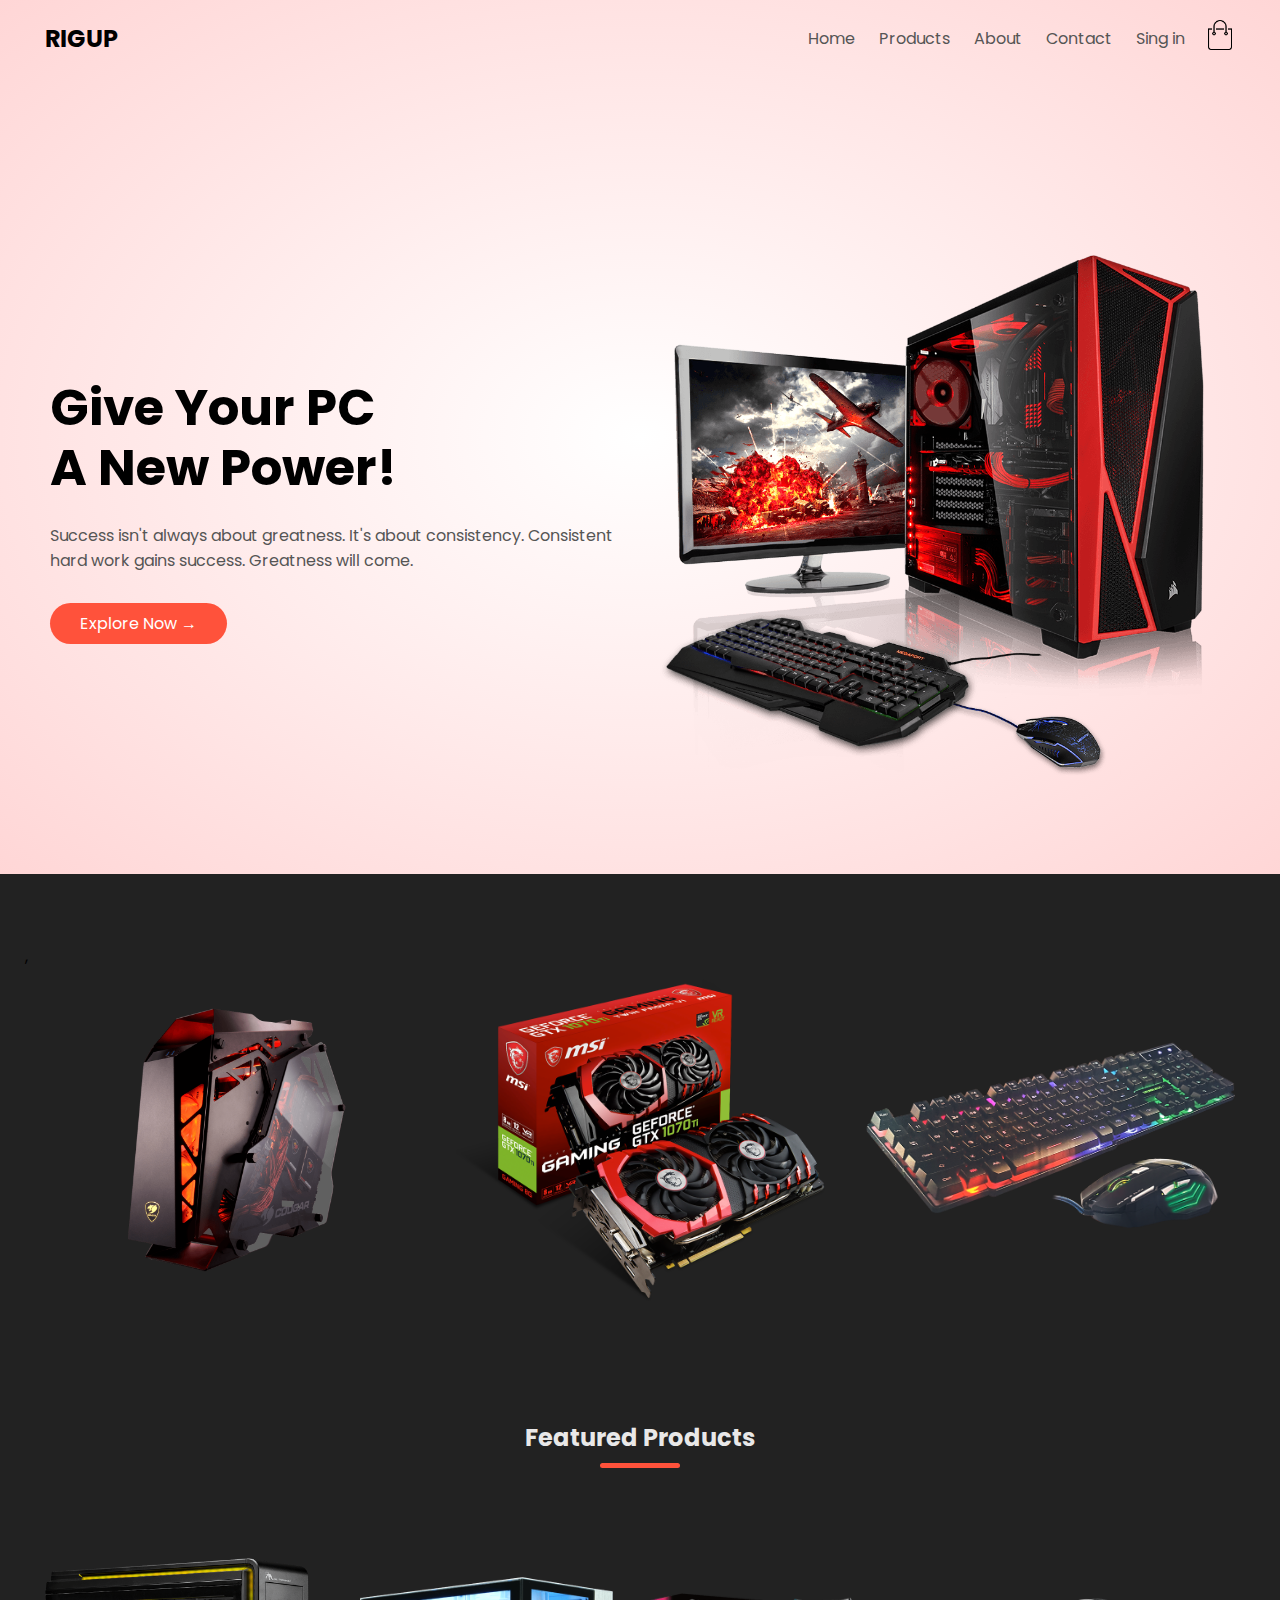
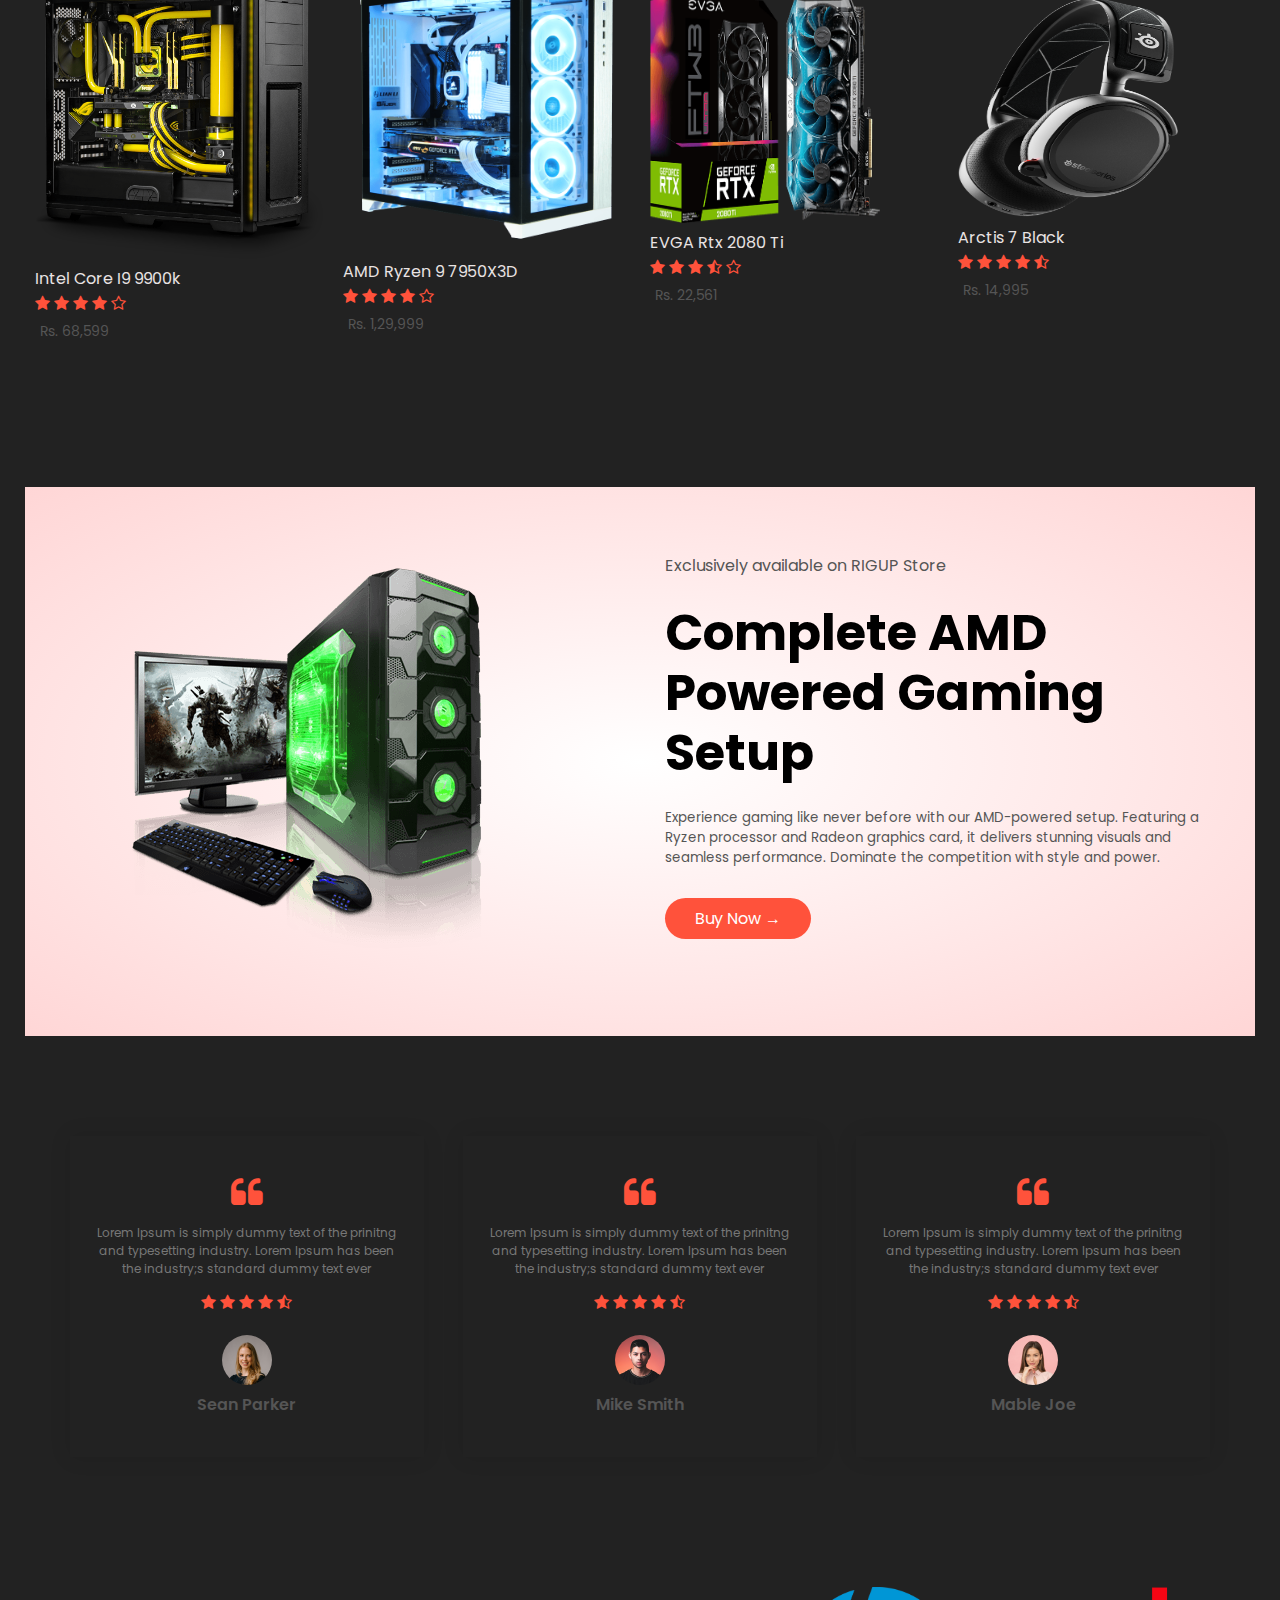
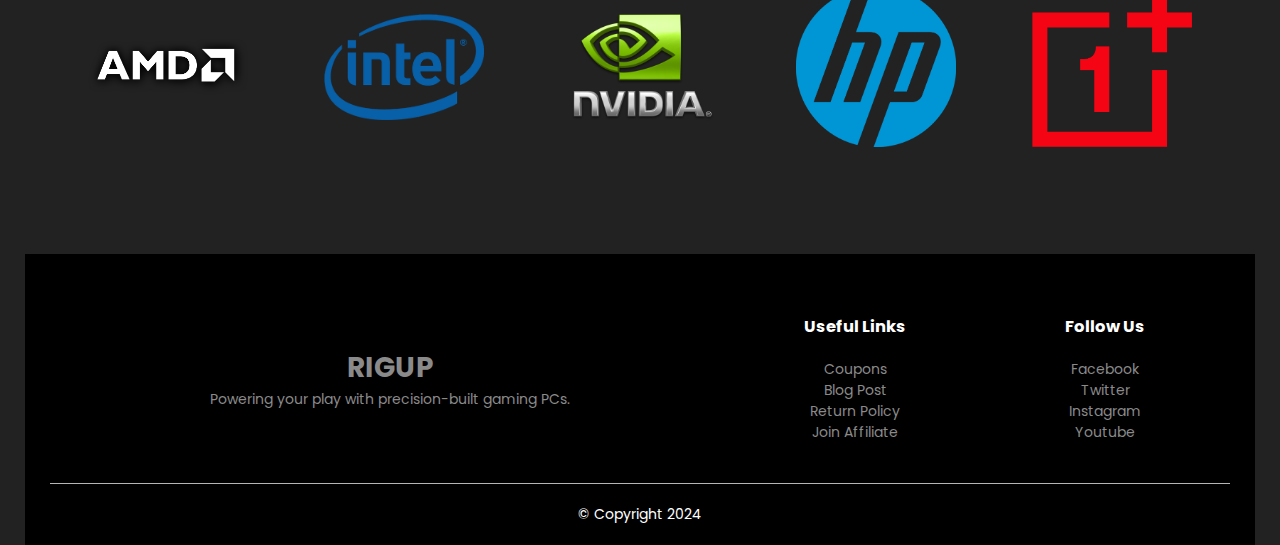
<file: index.html>
<!DOCTYPE html>
<html lang="en">

<head>
  <meta charset="UTF-8">
  <meta name="viewport" content="width=device-width, initial-scale=1.0">
  <!--we have added this view port tag and set initial scale to 1 so that our side shoudl be adjustable according to different devices especially for mobile devices-->
  <title>Rigup </title>
  <link rel="stylesheet" href="style.css">
  <link href="https://fonts.googleapis.com/css2?family=Poppins:wght@200;300;400;500;600;700&display=swap"
    rel="stylesheet"><!--poppins font from google fonts website then select popping select some types and then embed-->
  <link rel="stylesheet" href="https://stackpath.bootstrapcdn.com/font-awesome/4.7.0/css/font-awesome.min.css">
  <!--link to connect to font awesome 4 to use different icons, just type font awesome 4 cdn and click on first link and copy the url and past it here with rel="stylesheet"-->
</head>

<body>

  <!--making header-->
  <div class="header">
    <div class="container">

      <!--making navigation bar consist of logo and menu links-->
      <div class="navbar">
        <div>
          <h2>RIGUP</h2>
        </div>

        <!--menu-->
        <nav>
          <ul id="MenuItems"><!--use this id in js-->
            <li><a href="index.html">Home</a></li>
            <li><a href="">Products</a></li>
            <li><a href="/RIGUP/about page/about.html">About</a></li>
            <li><a href="">Contact</a></li>
            <li><a href="./login_html/login.html">Sing in</a></li>
          </ul>
        </nav>
        <a href="cart.html"><img src="img/cart.png" alt="cart" width=30px
            height=30px></a><!--adding cart image in navigation section -->
        <!-- <img src="img/menu.png" class="menu-icon" onclick="menutoggle()">this is the menu icon which  will be displayed on smaller screens with 3 lines, and when we click on it, it will open upside down or like dropdown menu, to open like this we have pass one menutoggle function to it which we have written in the end in js -->
      </div>


      <div class="row">

        <!--dividing this section into 2 columns-->
        <!--1st column for heading button and text-->
        <div class="col-2">
          <h1>Give Your PC<br>A New Power!</h1>
          <p>Success isn't always about greatness. It's about consistency.
            Consistent <br>hard work gains success. Greatness will come.
          </p>
          <a href="" class="btn">Explore Now
            &#8594;</a><!--where &#8594 is the code of arrow icon in explore now button-->
        </div>

        <!--2nd for image-->
        <div class="col-2">
          <img src="img/pngwing.com.png" alt="header image">
        </div>


      </div>
    </div>
  </div>

  <!--Featured categories-->
  <!--categores class to edit whole section, then small container class to edit whole row, then row class to edit area surrounding images, then col-3 class to edit col of each image then col-3 img used in css to edit image -->
  <div class="categories">

    <!--we will create 3 column for 3 images at a time in single row like we did above by making 2 columns-->

    <!--small container class contains row which consist of whole columns sections then col-3 which consist of col of images-->
    <div class="small container">,<!--container class to edit images section-->
      <div class="row">

        <!--3 columns for 3 images-->
        <div class="col-3">
          <img src="img/imgbin_computer-cases-amp-housings-microatx-mini-itx-gaming-computer-png.png" alt="">
        </div>
        <div class="col-3">
          <img
            src="img/imgbin_graphics-cards-amp-video-adapters-nvidia-geforce-gtx-1070-ti-msi-geforce-gtx-1070-ti-titanium-8g-graphics-card-png.png"
            alt="">
        </div>
        <div class="col-3">
          <img src="img/pngaaa.com-2048362.png" alt="">
        </div>

      </div>
    </div>

  </div>

  <!--Featured Products-->
  <!--using same class small container to maintain same styling-->

  <div class="small container">
    <!--using again same row class to maintain same styling -->
    <h2 class="title">Featured Products</h2>
    <div class="row">
      <!--this time we will make 4 columns-->

      <!--it contains 4 different products with heading h4, image, price <p> and rating star-->
      <div class="col-4">
        <a href=""><img src="img/pngaaa.com-2319742.png"></a><!--product img-->
        <a href="">
          <h4>Intel Core I9 9900k</h4>
        </a><!--product title-->
        <div class="rating"><!--add stars for rating of product from font awesome 4-->
          <i class="fa fa-star"
            aria-hidden="true"></i><!--add 4 black start and one transparent star to show 4 out of 5 rating-->
          <i class="fa fa-star" aria-hidden="true"></i>
          <i class="fa fa-star" aria-hidden="true"></i>
          <i class="fa fa-star" aria-hidden="true"></i>
          <i class="fa fa-star-o" aria-hidden="true"></i>
        </div>
        <p>Rs. 68,599</p><!--product price-->
      </div>

      <div class="col-4">
        <img src="img/pngaaa.com-2319671.png "><!--product img-->
        <h4>AMD Ryzen 9 7950X3D</h4><!--product title-->
        <div class="rating"><!--add stars for rating of product from font awesome 4-->
          <i class="fa fa-star"
            aria-hidden="true"></i><!--add 4 black start and one transparent star to show 4 out of 5 rating-->
          <i class="fa fa-star" aria-hidden="true"></i>
          <i class="fa fa-star" aria-hidden="true"></i>
          <i class="fa fa-star" aria-hidden="true"></i>
          <i class="fa fa-star-o" aria-hidden="true"></i>
        </div>
        <p>Rs. 1,29,999</p><!--product price-->
      </div>

      <div class="col-4">
        <img src="img/pngaaa.com-38513.png" style="height: 230px; width: 230px;"><!--product img-->
        <h4> EVGA Rtx 2080 Ti</h4><!--product title-->
        <div class="rating"><!--add stars for rating of product from font awesome 4-->
          <i class="fa fa-star"
            aria-hidden="true"></i><!--add 4 black start and one transparent star to show 4 out of 5 rating-->
          <i class="fa fa-star" aria-hidden="true"></i>
          <i class="fa fa-star" aria-hidden="true"></i>
          <i class="fa fa-star-half-o" aria-hidden="true"></i>
          <i class="fa fa-star-o" aria-hidden="true"></i>
        </div>
        <p>Rs. 22,561</p><!--product price-->
      </div>

      <div class="col-4">
        <img src="img/pngaaa.com-1635400.png" style="height: 220px; width: 220px;"><!--product img-->
        <h4>Arctis 7 Black</h4><!--product title-->
        <div class="rating"><!--add stars for rating of product from font awesome 4-->
          <i class="fa fa-star"
            aria-hidden="true"></i><!--add 4 black start and one transparent star to show 4 out of 5 rating-->
          <i class="fa fa-star" aria-hidden="true"></i>
          <i class="fa fa-star" aria-hidden="true"></i>
          <i class="fa fa-star" aria-hidden="true"></i>
          <i class="fa fa-star-half-o" aria-hidden="true"></i>

        </div>
        <p>Rs. 14,995</p><!--product price-->
      </div>
    </div>



    <!--offer-->
    <div class="offer">
      <div class="container">
        <div class="row">

          <div class="col-2">
            <img src="img/gamingsetup.png" class="offer-img">
          </div>

          <div class="col-2">
            <p>Exclusively available on RIGUP Store</p>
            <h1>Complete AMD Powered Gaming Setup</h1>
            <small>
              Experience gaming like never before with our AMD-powered setup. Featuring a Ryzen processor and Radeon
              graphics card, it delivers stunning visuals and seamless performance. Dominate the competition with style
              and power.
            </small>
            <a href="" class="btn">Buy Now
              &#8594;</a><!--where &#8594 is the code of arrow icon in explore now button-->

          </div>
        </div>
      </div>
    </div>

    <!----------------testimonials-------------->

    <div class="testimonial">
      <div class="small container"><!--section-->
        <div class="row"><!--row-->

          <!--3 comments-->
          <div class="col-3"><!--3 columns-->

            <!--add " or left quote before comment-->
            <i class="fa fa-quote-left" aria-hidden="true"></i>
            <p>
              Lorem Ipsum is simply dummy text of the prinitng and typesetting industry. Lorem Ipsum has been the
              industry;s standard dummy text ever
            </p>
            <div class="rating"><!--add stars for rating of product from font awesome 4-->
              <i class="fa fa-star"
                aria-hidden="true"></i><!--add 4 black start and one transparent star to show 4 out of 5 rating-->
              <i class="fa fa-star" aria-hidden="true"></i>
              <i class="fa fa-star" aria-hidden="true"></i>
              <i class="fa fa-star" aria-hidden="true"></i>
              <i class="fa fa-star-half-o" aria-hidden="true"></i>
            </div>
            <img src="img/user-1.png"><!--image of person-->
            <h3>Sean Parker</h3><!--name of person-->

          </div>

          <div class="col-3"><!--3 columns-->

            <!--add " or left quote before comment-->
            <i class="fa fa-quote-left" aria-hidden="true"></i>
            <p>
              Lorem Ipsum is simply dummy text of the prinitng and typesetting industry. Lorem Ipsum has been the
              industry;s standard dummy text ever
            </p>
            <div class="rating"><!--add stars for rating of product from font awesome 4-->
              <i class="fa fa-star"
                aria-hidden="true"></i><!--add 4 black start and one transparent star to show 4 out of 5 rating-->
              <i class="fa fa-star" aria-hidden="true"></i>
              <i class="fa fa-star" aria-hidden="true"></i>
              <i class="fa fa-star" aria-hidden="true"></i>
              <i class="fa fa-star-half-o" aria-hidden="true"></i>
            </div>
            <img src="img/user-2.png"><!--image of person-->
            <h3>Mike Smith</h3><!--name of person-->

          </div>

          <div class="col-3"><!--3 columns-->

            <!--add " or left quote before comment-->
            <i class="fa fa-quote-left" aria-hidden="true"></i>
            <p>
              Lorem Ipsum is simply dummy text of the prinitng and typesetting industry. Lorem Ipsum has been the
              industry;s standard dummy text ever
            </p>
            <div class="rating"><!--add stars for rating of product from font awesome 4-->
              <i class="fa fa-star"
                aria-hidden="true"></i><!--add 4 black start and one transparent star to show 4 out of 5 rating-->
              <i class="fa fa-star" aria-hidden="true"></i>
              <i class="fa fa-star" aria-hidden="true"></i>
              <i class="fa fa-star" aria-hidden="true"></i>
              <i class="fa fa-star-half-o" aria-hidden="true"></i>
            </div>
            <img src="img/user-3.png"><!--image of person-->
            <h3>Mable Joe</h3><!--name of person-->

          </div>

        </div>
      </div>
    </div>

    <!----------brands-------------->

    <div class="brands">
      <div class="small container">
        <div class="row">
          <div class="col-5">
            <img src="img/amd.png">
          </div>

          <div class="col-5">
            <img src="img/intel.png">
          </div>


          <div class="col-5">
            <img src="img/nvidia.png">
          </div>


          <div class="col-5">
            <img src="img/hp.png" >
          </div>


          <div class="col-5">
            <img src="img/oneplus.png">
          </div>

        </div>
      </div>
    </div>

    <!-------footer------->
    <div class="footer">
      <div class="container"><!-- it will follow same styling as of header-->
        <div class="row">

          <!--it contains 4 columns col1 contains text and col2 contain image col3 contains useful links and col4 contains social media links-->
        

          <div class="footer-col-2">
            <h1>RIGUP</h1>
            <p>Powering your play with precision-built gaming PCs.</p>
          </div>

          <div class="footer-col-3">
            <h3>Useful Links</h3>
            <ul>
              <li>Coupons</li>
              <li>Blog Post</li>
              <li>Return Policy</li>
              <li>Join Affiliate</li>
            </ul>

          </div>

          <div class="footer-col-4">
            <h3>Follow Us</h3>
            <ul>
              <li>Facebook</li>
              <li>Twitter</li>
              <li>Instagram</li>
              <li>Youtube</li>
            </ul>

          </div>
        </div>
        <!--add horizontal line and copyright text along with clickable link-->
        <hr>
        <a href="" class="copyright">&copy; Copyright 2024</a>
      </div>
    </div>

    <!-----------------JS----------------------->
    <script>
      //declare variable MenuItems which take ul having id "MenuItems"

      var MenuItems = document.getElementById("MenuItems");
      MenuItems.style.maxHeight = "0px";//by default, we have set menu or dropdown menu height to 0px, means it is close by default

      function menutoggle()//this is the function which we have called above in nav which works on small devices and users click on it
      {
        if (MenuItems.style.maxHeight == "0px")//when user click on it and if it is closed or its height is 0px, then it will open or it should have heigt of 200px upon clicking
        {
          MenuItems.style.maxHeight = "200px"
        }
        else//if user not clicked or it has already opened, then it will upon clicking again closed
        {
          MenuItems.style.maxHeight = "0px"
        }

      }
    </script>

</body>

</html>
</file>
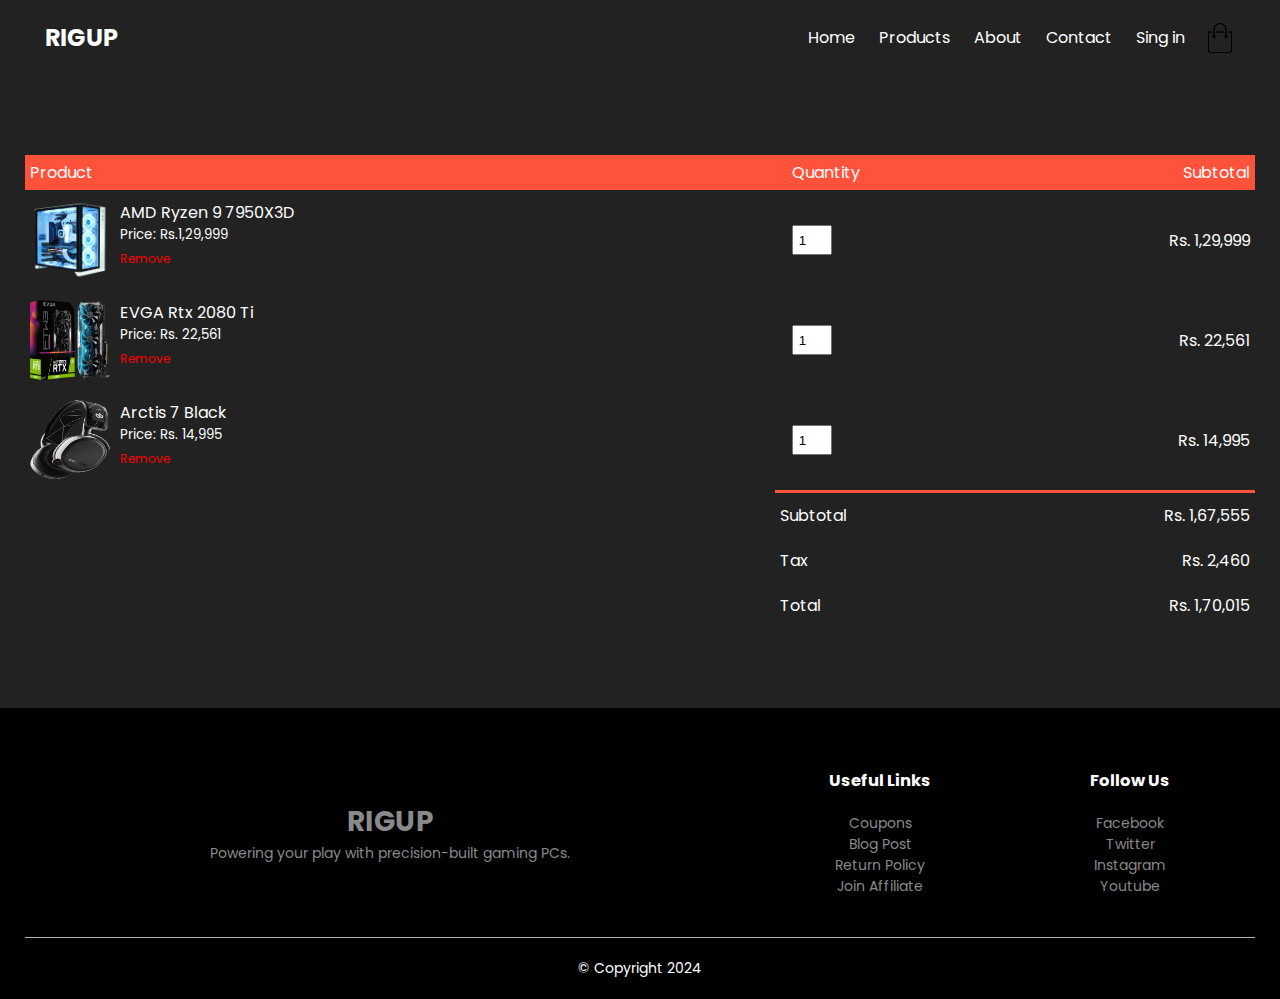
<file: cart.html>
<!DOCTYPE html>
<html lang="en">

<head>
    <meta charset="UTF-8">
    <meta name="viewport" content="width=device-width, initial-scale=1.0">
    <!--we have added this view port tag and set initial scale to 1 so that our side shoudl be adjustable according to different devices especially for mobile devices-->
    <title>rigupcart</title>
    <link rel="stylesheet" href="style.css">
    <link href="https://fonts.googleapis.com/css2?family=Poppins:wght@200;300;400;500;600;700&display=swap"
        rel="stylesheet">
    <!--poppins font from google fonts website then select popping select some types and then embed-->
    <link rel="stylesheet" href="https://stackpath.bootstrapcdn.com/font-awesome/4.7.0/css/font-awesome.min.css">
    <!--link to connect to font awesome 4 to use different icons, just type font awesome 4 cdn and click on first link and copy the url and past it here with rel="stylesheet"-->
</head>

<body>

    <div class="container">

        <!--making navigation bar consist of logo and menu links-->
        <div class="navbar">
            <div class="logo">
                <h2  style="color: white;">RIGUP</h2>
            </div>

            <!--menu-->
            <nav>
                <ul id="MenuItems"><!--use this id in js-->
                    <li><a href="index.html  "  style="color: white;">Home</a></li>
                    <li><a href=""  style="color: white;">Products</a></li>
                    <li><a href="/RIGUP/about page/about.html"  style="color: white;">About</a></li>
                    <li><a href=""  style="color: white;">Contact</a></li>
                    <li><a href="/RIGUP/login_html/login.html" style="color: white;">Sing in</a></li>
                </ul>
            </nav>
            <img src="img/cart.png" alt="cart" width=30px height=30px><!--adding cart image in navigation section -->
            <img src="img/menu.png" class="menu-icon"
                onclick="menutoggle()"><!--this is the menu icon which  will be displayed on smaller screens with 3 lines, and when we click on it, it will open upside down or like dropdown menu, to open like this we have pass one menutoggle function to it which we have written in the end in js-->
        </div>
    </div>
    <!--------------Cart Item Detail----------->

    <div class="small container cart-page">
        <table>
            <tr>
                <th>Product</th>
                <th>Quantity</th>
                <th>Subtotal</th>
            </tr>
            <tr>
                <td>
                    <div class="cart-info">
                        <img src="img/pngaaa.com-2319671.png">
                        <div>
                            <p  style="color: white;">AMD Ryzen 9 7950X3D</p>
                            <small  style="color: white;">Price: Rs.1,29,999</small>
                            <a href=""  style="color: red">Remove</a>
                        </div>
                    </div>
                </td>
                <td><input type="number" value="1" min="1" max="10"></td>
                <td style="color: white;">Rs. 1,29,999 </td>
            </tr>

            <tr>
                <td>
                    <div class="cart-info">
                        <img src="img/pngaaa.com-38513.png">
                        <div>
                            <p  style="color: white;"> EVGA Rtx 2080 Ti</p>
                            <small  style="color: white;">Price: Rs. 22,561</small>
                            <a href=""  style="color: red;">Remove</a>
                        </div>
                    </div>
                </td>
                <td><input type="number" value="1"></td>
                <td  style="color: white;">Rs. 22,561</td>
            </tr>

            <tr>
                <td>
                    <div class="cart-info">
                        <img src="img/pngaaa.com-1635400.png">
                        <div>
                            <p  style="color: white;">Arctis 7 Black</p>
                            <small  style="color: white;">Price: Rs. 14,995</small>
                            <a href=""  style="color: red">Remove</a>
                        </div>
                    </div>
                </td>
                <td><input type="number" value="1"></td>
                <td  style="color: white;">Rs. 14,995</td>
            </tr>
        </table>

        <div class="total-price">
            <table>
                <tr>
                    <td  style="color: white;">Subtotal</td>
                    <td  style="color: white;">Rs. 1,67,555</td>
                </tr>
                <tr>
                    <td  style="color: white;">Tax</td>
                    <td  style="color: white;">Rs. 2,460</td>
                </tr>
                <tr>
                    <td  style="color: white;">Total</td>
                    <td  style="color: white;">Rs. 1,70,015</td>
                </tr>

            </table>
        </div>
    </div>


    <!-------footer------->
    <div class="footer">
        <div class="container"><!-- it will follow same styling as of header-->
            <div class="row">

                <!--it contains 4 columns col1 contains text and col2 contain image col3 contains useful links and col4 contains social media links-->


                <div class="footer-col-2">
                    <h1>RIGUP</h1>
                    <p>Powering your play with precision-built gaming PCs.</p>
                </div>

                <div class="footer-col-3">
                    <h3>Useful Links</h3>
                    <ul>
                        <li>Coupons</li>
                        <li>Blog Post</li>
                        <li>Return Policy</li>
                        <li>Join Affiliate</li>
                    </ul>

                </div>

                <div class="footer-col-4">
                    <h3>Follow Us</h3>
                    <ul>
                        <li>Facebook</li>
                        <li>Twitter</li>
                        <li>Instagram</li>
                        <li>Youtube</li>
                    </ul>

                </div>
            </div>
            <!--add horizontal line and copyright text along with clickable link-->
            <hr>
            <a href="" class="copyright">&copy; Copyright 2024</a>
        </div>
    </div>

    <!-----------------JS----------------------->
    <script>
        //declare variable MenuItems which take ul having id "MenuItems"

        var MenuItems = document.getElementById("MenuItems");
        MenuItems.style.maxHeight = "0px";//by default, we have set menu or dropdown menu height to 0px, means it is close by default

        function menutoggle()//this is the function which we have called above in nav which works on small devices and users click on it
        {
            if (MenuItems.style.maxHeight == "0px")//when user click on it and if it is closed or its height is 0px, then it will open or it should have heigt of 200px upon clicking
            {
                MenuItems.style.maxHeight = "200px"
            }
            else//if user not clicked or it has already opened, then it will upon clicking again closed
            {
                MenuItems.style.maxHeight = "0px"
            }

        }
    </script>

</body>

</html>
</file>
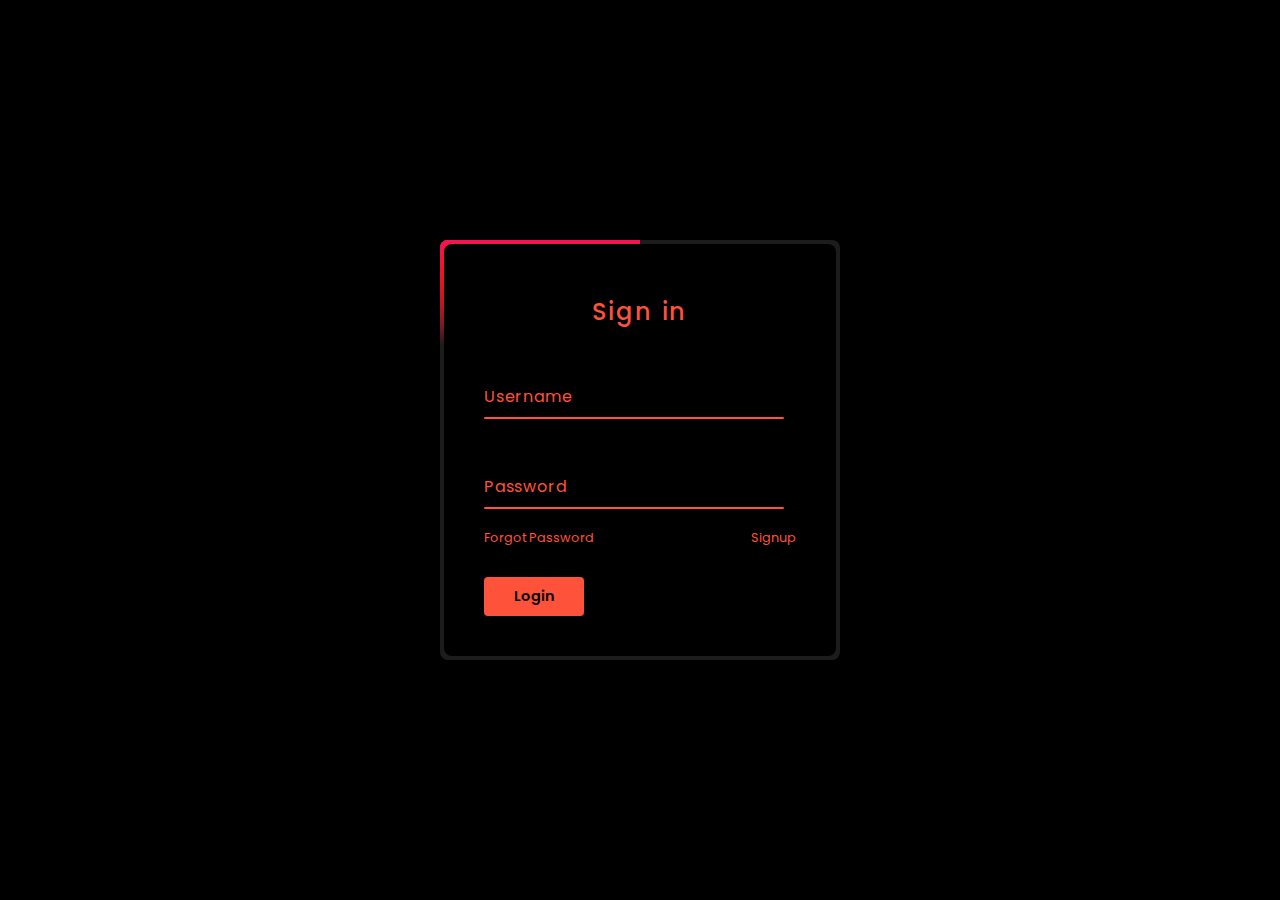
<file: login_html/login.html>
<!DOCTYPE html>
<html lang="en">
<head>
  <meta charset="UTF-8">
  
  <meta name="viewport" content="width=device-width, initial-scale=1.0">
  <title>Rigup Login</title>
  <link rel="stylesheet" href="login_page.css">
</head>
<body>
    <div class="box">
      <span class="borderLine"></span>
      <form>
        <h2>Sign in</h2>
        <div class="inputBox">
          <input type="text" required="required">
          <span>Username</span>
          <i></i>
        </div>
        <div class="inputBox">
          <input type="password" required="required">
          <span>Password</span>
          <i></i>
        </div>
        <div class="links">
          <a href="#">Forgot Password</a>
          <a href="#">Signup</a>
        </div>
        <input type="submit" value="Login">
      </form>
    </div>
</body>
</html>
</file>
<file: style.css>
*{                              /* "*" is used for all elements in your website*/
  margin:0;               
  padding:0;
  box-sizing: border-box;     /*box sizing: border-box is used to add padding and border in both width and heghts.*/ 

}
body{
  font-family: 'Poppins', sans-serif;
  background-color: #222;
}

.navbar{
  display: flex;
  align-items: center;
  padding: 20px;

}
nav{
  flex: 1;
  text-align: right;
}
nav ul{
  display: inline-block;
  list-style-type: none;
}
nav ul li{
  display: inline-block;
  margin-right:20px;
}
/*for menu links*/
a{
  text-decoration: none;
  color:#555;
}
p{
  color:#555;
}
.container{
  max-width: 1300px;/*width of the header section will not be more than 1300px*/
  margin: auto;
  padding-left: 25px;
  padding-right: 25px;
}
/*dividing text and image in haif*/
.row{
  display: flex;/*flexible content*/
  align-items: center;
  flex-wrap: wrap;/*wrap place single line or multi lines in given space.*/ 
  justify-content: space-around;/*"Display the flex items with space before, between, and after the lines:"*/
}
.col-2{
  flex-basis: 50%;/*divide it into haif*/
  min-width: 300px;
}
.col-2 img{
  max-width: 100%;/*should not be more than 100%*/
  padding: 50px 0px;/*top bottom 50, left right 0*/
}
.col-2 h1{
  font-size: 50px;
  line-height: 60px;
  margin: 25px;
}
.col-2 p{
  margin-left:25px;
}

/*design header button explore now*/
.btn{
  display: inline-block;
  background-color: #ff523b;
  color: #fff;
  padding: 8px 30px;
  margin: 30px 0;
  margin-left: 25px;
  border-radius: 30px;
  transition: background 0.5s;/*below I have specified the change in button color when hover. this transition will delay color change by 0.5 sec*/
}
.btn:hover{
  background: #563434;
}
.header{
  background: radial-gradient(#fff, #ffd6d6);
}
.header .row{
  margin-top: 75px;
}
/*for featured categories are*/
.categories{
  margin: 70px 0px;
}
.col-3{
  flex-basis: 30%;/*30% for each image*/
  min-width: 250px;/*images should have min width of 250 px*/
  margin-bottom: 30px;
}
.col-3 img{
  width: 100%;/*utilize full col-3 width which has min-width of 250 px*/
}
/*featured products*/
/*small container edit whole section consist of rows*/
.small container{
  max-width: 1080px;
  margin:auto;/*make images in center*/
  padding-left: 25px;
  padding-right: 25px;
}
/*col-4 will edit col of images*/
.col-4{
  flex-basis: 25%;/*each image column occupies 25% each*/
  padding: 10px;
  min-width: 200px;
  margin-bottom: 50px;
  transition: transform 0.5s;/*when apply hover effect it will move image with 5sec delay*/
}
.col-4 img{
  width: 100%;/*each image occupies full column width*/
}
/*for title class consist of heading of feature products*/
.title{
  text-align: center;
  margin: 0px auto 80px;
  position: relative;
  line-height: 60px;
  color: #e9e8e8;
}

/*to make divider after featured products heading*/
.title::after{/*after is used to place something after anything*/
  content: "";/*will place divider after title content*/
  background: #ff523b;/*color of divider*/
  width: 80px;/*these all are the features of divider*/
  height:5px;
  border-radius: 5px;
  position: absolute;
  bottom: 0;
  left: 50%;/*50% from l.H.S*/
  transform: translateX(-50%);
}
/*for products title*/
h4{
  color: #e9e3e3;
  font-weight: normal;
}
/*for products price*/
.col-4 p{    
  padding: 5px  ;
  font-size: 14px;
}
/*change color of rating stars -> .rating for rating class and .fa for icons*/
.rating .fa{
  color: #ff523b;
}
/*hover effect to feature products images*/
.col-4:hover{
  transform: translateY(-5px);/*hover effect to col-4 which contain 4 images of featured products and image move in y direction when hover*/ 
}
/*offer section*/

.offer{
  background: radial-gradient(#fff, #ffd6d6);
  margin-top: 80px;
  padding: 30px;
}
.col-2 .offer-img{
  padding: 50px;   
}
small{
  color: #555;
  display: block;
  margin-left:25px;
}
/*testimonial*/
.testimonial{
  padding-top: 100px;
}
.testimonial .col-3{
  text-align: center;
  padding: 40px 20px;
  box-shadow: 0 0 20px 0 rgba(0,0,0,0.1);/*it will add shadow to each column like a box*/
  cursor: pointer;/*it convert cursor to shape pointer when moving cursor over testimonials*/
  transition: transform 0.5s;/*for hover effect*/
}
.testimonial .col-3 img{/*for the images of testimonials*/
  width: 50px;
  margin-top: 20px;
  border-radius: 50%;

}
.testimonial .col-3:hover{
  transform: translateY(-10px)/*hover effect to each column*/
}
/*designing quote section*/
.fa.fa-quote-left{
  font-size: 34px;
  color: #ff523b;/*color of quote icon*/
}
.col-3 p{/*modify p of testimonials*/
  font-size:12px;
  margin: 12px 0;
  color: #777;
}
.testimonial .col-3 h3{
  font-weight: 600;
  color: #555;
  font-size: 16px;
}
/*brands*/
.brands{
  margin: 100px auto;
}
.col-5{
  width: 160px;
}
.col-5 img{
  width: 100%;
 
}

/*designing footer*/
.footer{
  background: #000;/*footer background color is black*/
  color: #8a8a8a;/*text color*/
  font-size: 14px;
  padding: 60px 0 20px;
}
.footer p{
  color: #8a8a8a;/*paragraphs color in class footer*/
}
.footer h3{
  color: #fff;/*heading color is white*/
  margin-bottom: 20px;
}
.footer-col-1, .footer-col-2, .footer-col-3, .footer-col-4{
  min-width: 250px;/*all columns should have a min width of 250px*/
  margin-bottom:20px;
}
.footer-col-1{
  flex-basis: 30%;
}
.footer-col-2{
  flex: 1;/*flex 1 is used to fill complete occupy given space*/
  text-align: center;
}
.footer-col-2 img{
  width: 180px;/*editing image in col2*/
  margin-bottom: 20px;
}
.footer-col-3, .footer-col-4{
  flex-basis: 12%;/*both footer col3 and col4 occupies 12% each*/
  text-align: center;
}
ul{
  list-style-type: none;/*remove bullets from links specially links which are in footer*/
}
.app-logo{
  margin-top: 20px;
}
.app-logo img{
  width: 140px;
}
.footer hr{
  border: none;
  background: #b5b5b5;
  height: 1px;
  margin: 20px 0;
}
.copyright{
  display: block;
  text-align: center;
  color: #fff;
}

/*-----------media query for menu-------------*/

.menu-icon{
  width: 28px;/*width of menu icon image*/
  margin-left: 20px;
  display: none;/*initially menu icon image will not be visible on any screen*/
}
/*we have to display menu icon for small screens only and hide it for larger screens*/

/*menu icon will be visible for width of page less than 800px, above 800px or larger screen it will not be visible and we get navbar */
@media only screen and (max-width:800px){
  nav ul{/*for whole dropdown menu chart*/
      position: absolute;
      top: 70px;
      left: 0;
      background: #333;
      width: 100%;
      overflow: hidden;/*before applying this, we were getting menu links open, so to clipped or close them and to work them only when clicked, we use overflow hidden*/
      transition: max-Height 0.5s;/*this will make dropdown menu to open with little bit delay and make it stylish*/
 
  }
  nav ul li{/*for home contacts etc*/
      display: block;
      margin-right: 50px;
      margin-top: 10px;
      margin-bottom: 10px;

  }
  nav ul li a{/*dropdown menu link color would be white*/
      color: #fff;
  }
  .menu-icon{/*we again call menu icon in smaller screen, before smaller screen, we set display none, means initially it was not visible for any screen, but now it will be visible for smaller screens as we set display to block*/
      display:block;
      cursor: pointer; 
  }

}
/*All prodcuts page*/
.row-2{
  justify-content: space-between;/*create some space heading and selection panel*/
  margin: 100px auto 50px;
}
select{
  border: 1px solid #ff523b;/*create red border around dropdown select panel*/
  padding: 5px;
}
select:focus{
  outline: none;/*the issue was when create red border above, it shows red border but upon selecting other option it again becomes black, so we set outline none upon clicking and for clicking or tabing, focus is used*/ 
}
.page-btn{
  margin: 0 auto 80px;
}
.page-btn span{/*desigining pages no button which we have made using span tag*/
  display: inline-block;
  border: 1px solid #ff523b;
  margin-left: 10px;
  width: 40px;
  height: 40px;
  text-align: center;  
  line-height: 40px;
  cursor: pointer;
}
.page-btn span:hover{/*adds hover effect to page btn*/
  background: #ff523b;
  color: #ffff;
}
/*single product details*/
.single-product{
  margin-top: 80px;
}
.single-product .col-2 img{
  padding: 0;
}
.single-product .col-2{
  padding: 20px;
  text-align: left;
}

.single-product select{/*styling size dropdown*/
  display: block;
  padding: 10px;
  margin-top: 20px;
}
.single-product h4{
  margin: 20px 0;
  font-size: 22px;
  font-weight: bold; 

}

.single-product input{/*style no of products input*/
  width: 50px;
  height: 40px;
  font-size: 20px;
  margin-right: 10px;
  border: 1px solid #ff523b;
}
input:focus{
  outline: none;
}
.single-product .fa{/*styling icon with product details h3*/
  color: #ff523b;
  margin-left: 10px;
}
.small-img-row{
  display:flex;/*make all 4 images flexible*/
  justify-content: space-between;/*this will make all 4 images to take equal available space in single line without any gap, mean 25% each col, and to place gap between each col, we call col below and made 24% so to have a gap*/
}
.small-img-col{
  flex-basis: 24%;/*this will make each column to take 24% space and 1% gap*/
}
.single-product .col-2 p{
  margin-left: 0px;
}
.single-product .col-2 h1{
  margin-left: 0px;
}
/*Cart Items*/
.cart-page{
  margin: 80px auto;
}
table{
  width: 100%;/*takes full width of the web page*/
  border-collapse: collapse;
}
.cart-info{
  display: flex;
  flex-wrap: wrap;
}
th{
  text-align: left;
  padding: 5px;
  color: white;
  background: #ff523b;
  font-weight: normal;
}
td{
  padding: 10px 5px;
}
td input{
  width: 40px;
  height: 30px;
  padding: 5px;
}
td a{
  color: #ff523b;
  font-size: 12px;
}
td img{
  width: 80px;
  height: 80px;
  margin-right: 10px;
}
td small{
  padding-left: 0px;
  margin-left: 0px;
}

.total-price{
  display: flex;
  justify-content: flex-end;/*put content with max width at the end, if flex start, then put content at start with max width as we mentioned max width below*/
}
.total-price table{
  border-top: 3px solid #ff523b;
  width: 100%;
  max-width: 480px;
}
td:last-child{
  text-align: right;/*align all last column values to right, in our case, these are prices*/
}
th:last-child{
  text-align: right;
}
/*account page*/
.account-page{
  padding: 50px 0;
  background: radial-gradient(#fff, #ffd6d6);

}
.form-container{/* in account page first column, we place an image, and in second coloumn we place form having following specs*/
  background: #fff;
  width: 300px;
  height: 400px;
  position: relative;
  text-align: center;
  padding: 20px 0;
  margin: auto;
  box-shadow: 0 0 20px 0px rgba(0, 0, 0, 1);
  overflow: hidden;
}
.form-container span{
  font-weight: bold;
  padding: 0 10px;
  color: #555555;
  cursor: pointer;
  width: 100px;
  display: inline-block;
}
.form-btn{
  display: inline-block;
}
.form-container form{
  max-width: 300px;
  padding: 0 20px;
  position:absolute;
  top: 130px;
  transition: transform 1s;

}
form input{
  width: 100%;
  height: 30px;
  margin: 10px 0;
  padding: 0 10px;
  border: 1px solid #ccc;
}
form .btn{
  width: 100%;
  border: none;
  cursor: pointer;
  margin: 10px 0; 
}
form .btn:focus{
  outline: none;
}
#LoginForm{
  left: -300px;
   
}
#RegForm{
  left: 0;
}
form a{
  font-size: 12px;
}
#Indicator{
  width: 100px;
  border: none;
  background: #ff523b;
  height: 3px;
  margin-top: 8px;
  transform: translateX(100px);
  transition: transform 1s;
}












/*----------media query for each and every item display on mobile or screen size less than 600px---------------*/

@media only screen and (max-width: 600px){

  .row{/*this is the row which we have used in every section*/
      text-align: center;/*when open on mobile, we make text in every row to be center align*/
  }
  .col-2, .col-3,.col-4{/*for all columns view on mobile, we want one column single line occupying 100% width we not want 3 or 4 in single line*/
      flex-basis: 100%;
  }
  /*for single product detail page*/
  .single-product .row{
      text-align: left;
  }
  .single-product .col-2{
      padding: 20px;
  }
  .single-product h1{
      font-size: 26px;
      line-height: 26px;
  }
  /*for cart page*/
  .cart-info p{
      display:none;/*hide product name in smaller screen*/
  }

}
</file>
<file: login_html/login_page.css>
@import url("hhtps://fonts.googleapis.com/css2?family=Poppins:wght@300;400;500;600;700;800;900&display=swap");

* {
  margin: 0;
  padding: 0;
  box-sizing: border-box;
  font-family: 'Poppins', sans-serif;
}

body {
  display: flex;
  justify-content: center;
  align-items: center;
  min-height: 100vh;
  background: black;
}

.box {
  position: relative;
  width: 400px;
  height: 420px;
  background: #1c1c1c;
  border-radius: 8px;
  overflow: hidden;
}

.box::before
{
  content: '';
  position: absolute;
  top: -50%;
  left: -50%;
  width: 400px;
  height: 420px;
  background: linear-gradient(0deg, transparent,transparent,#c21b7f,#c21b7f,#c21b7f);
  z-index: 1;
  transform-origin: bottom right;
  animation: animate 6s linear infinite;
}

.box::after
{
  content: "";
  position: absolute;
  top: -50%;
  left: -50%;
  width: 400px;
  height: 420px;
  background: linear-gradient(0deg, transparent, transparent, transparent, #f51493, #f51493, #f51493);
  z-index: 1;
  transform-origin: bottom right;
  animation: animate 6s linear infinite;
  animation-delay: -3s;
}

.borderLine 
{
  position: absolute;
  top: 0;
  inset: 0;
}

.borderLine::before
{
  content: '';
  position: absolute;
  top: -50%;
  left: -50%;
  width: 400px;
  height: 420px;
  background: linear-gradient(0deg, transparent,transparent,#f51414,#f51414,#f51414);
  z-index: 1;
  transform-origin: bottom right;
  animation: animate 6s linear infinite;
  animation-delay: -1.5s;
}

.borderLine::after
{
  content: '';
  position: absolute;
  top: -50%;
  left: -50%;
  width: 400px;
  height: 420px;
  background: linear-gradient(0deg, transparent,transparent,#f51414,#f51414,#f51414);
  z-index: 1;
  transform-origin: bottom right;
  animation: animate 6s linear infinite;
  animation-delay: -4.5s;
}

@keyframes animate
{
  0%
  {
    transform: rotate(0deg);
  }
  100%
  {
    transform: rotate(360deg);
  }
}



.box form {
  position: absolute;
  inset: 4px;
  background: #000000;
  padding: 50px 40px;
  border-radius: 8px;
  z-index: 2;
  display: flex;
  flex-direction: column;
}

.box form h2 {
  color: #ff523b;
  font-weight: 500;
  text-align: center;
  letter-spacing: 0.1em;
}

.box form .inputBox {
  position: relative;
  width: 300px;
  margin-top: 35px;
}

.box form .inputBox input {
  position: relative;
  width: 100%;
  padding: 20px 10px 10px;
  background: transparent;
  outline: none;
  border: none;
  box-shadow: none;
  color: black;
  font-size: 1em;
  letter-spacing: 0.05em;
  transition: 0.5s;
  z-index: 10;
}

.box form .inputBox span {
  position: absolute;
  left: 0;
  padding: 20px 0px 10px;
  pointer-events: none;
  color: #ff523b;
  font-size: 1em;
  letter-spacing: 0.05em;
  transition: 0.5s;
}

.box form .inputBox input:valid ~ span,
.box form .inputBox input:focus ~ span 
{
  color:#ff523b;
  font-size: 0.75em;
  transform: translateY(-34px);
}

.box form .inputBox i{
  position: absolute;
  left: 0;
  bottom: 0;
  width: 100%;
  height: 2px;
  background:#ff523b;
  border-radius: 4px;
  overflow: hidden;
  transition: 0.5s;
  pointer-events: none;

}

.box form .inputBox input:valid ~ i,
.box form .inputBox input:focus ~ i 
{
  height: 44px;
}

.box form .links {
  display: flex;
  justify-content: space-between;
}

.box form .links a
{
  margin: 20px 0;
  font-size: 0.80em;
  color:#ff523b;
  text-decoration: none;

}

.box form .links a:hover
{
  color: #ff523b;
}

.box form input[type="submit"]
{
  border: none;
  outline: none;
  padding: 9px 25px;
  background: #ff523b;
  cursor: pointer;
  font-size: 0.9em;
  border-radius: 4px;
  font-weight: 600;
  width: 100px;
  margin-top: 10px;
}

.box form input[type="submit"]:active
{
  opacity: 0.8;
}
</file>
